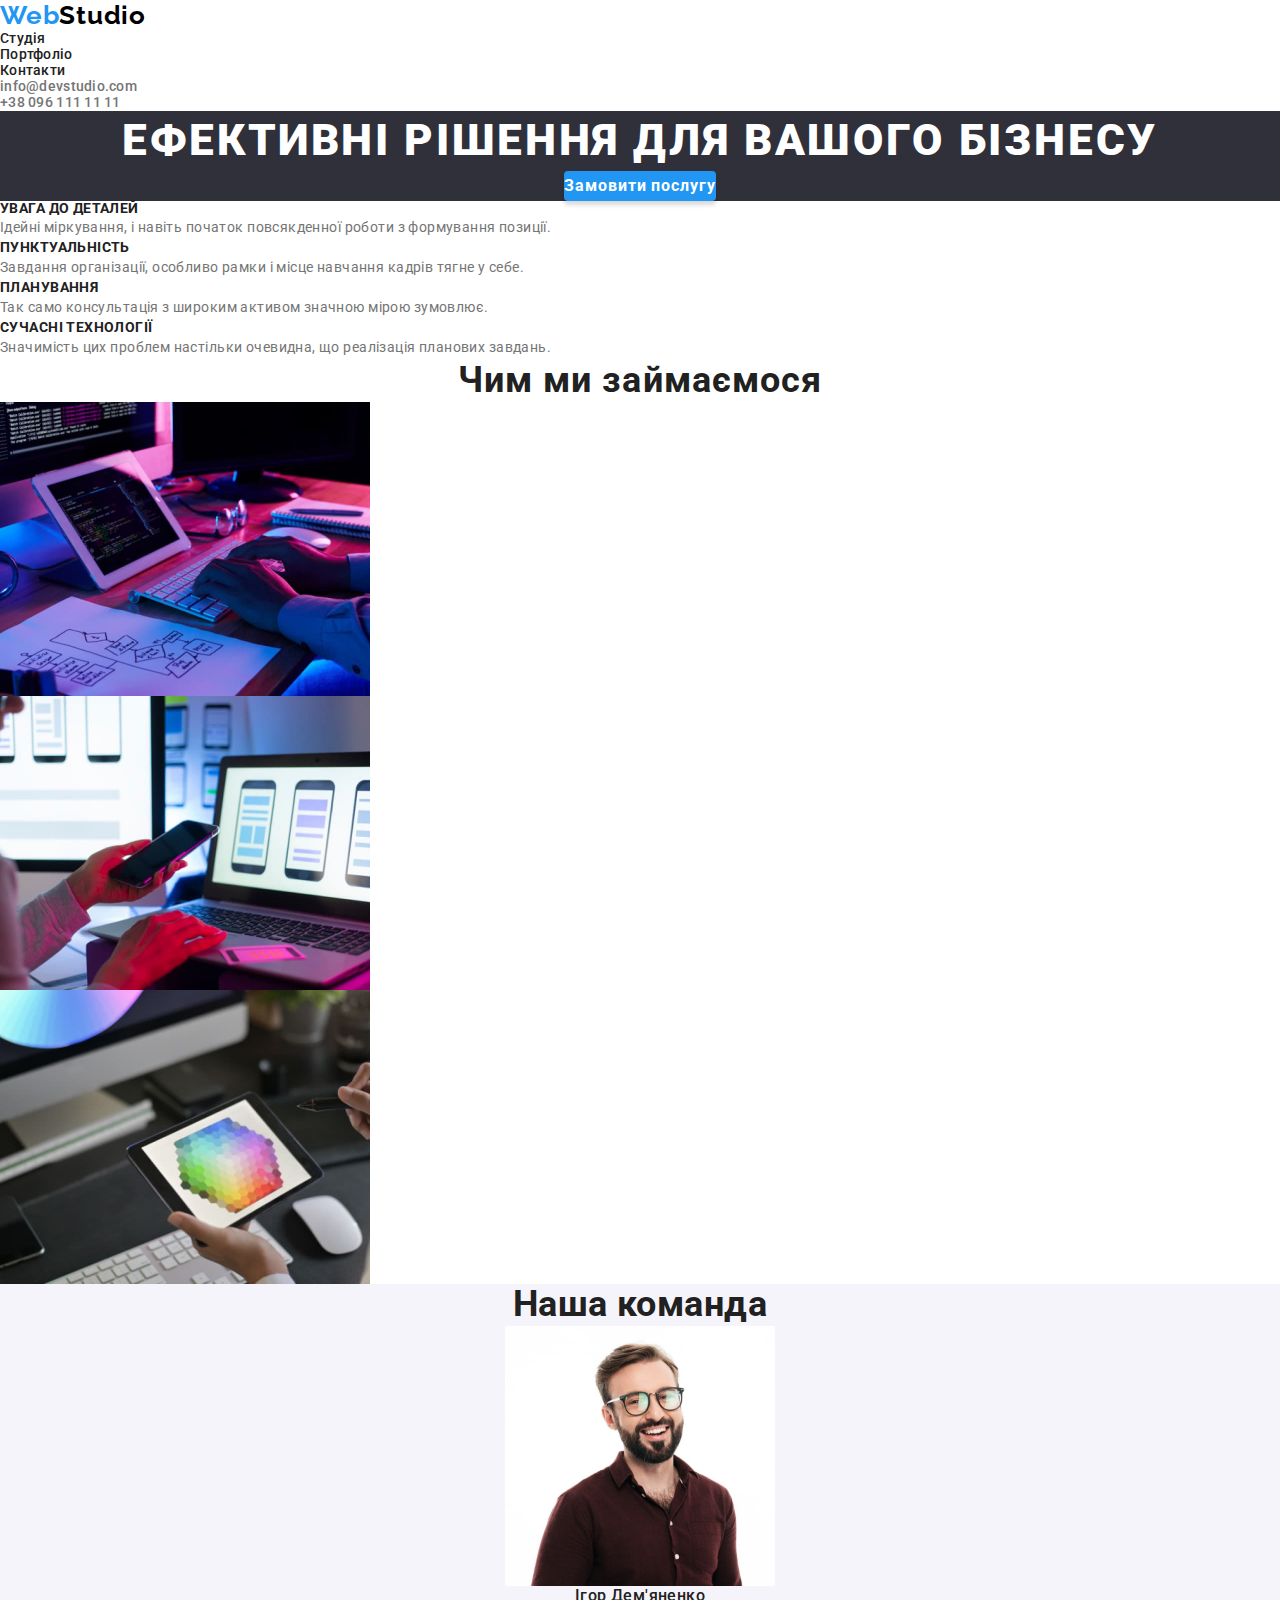
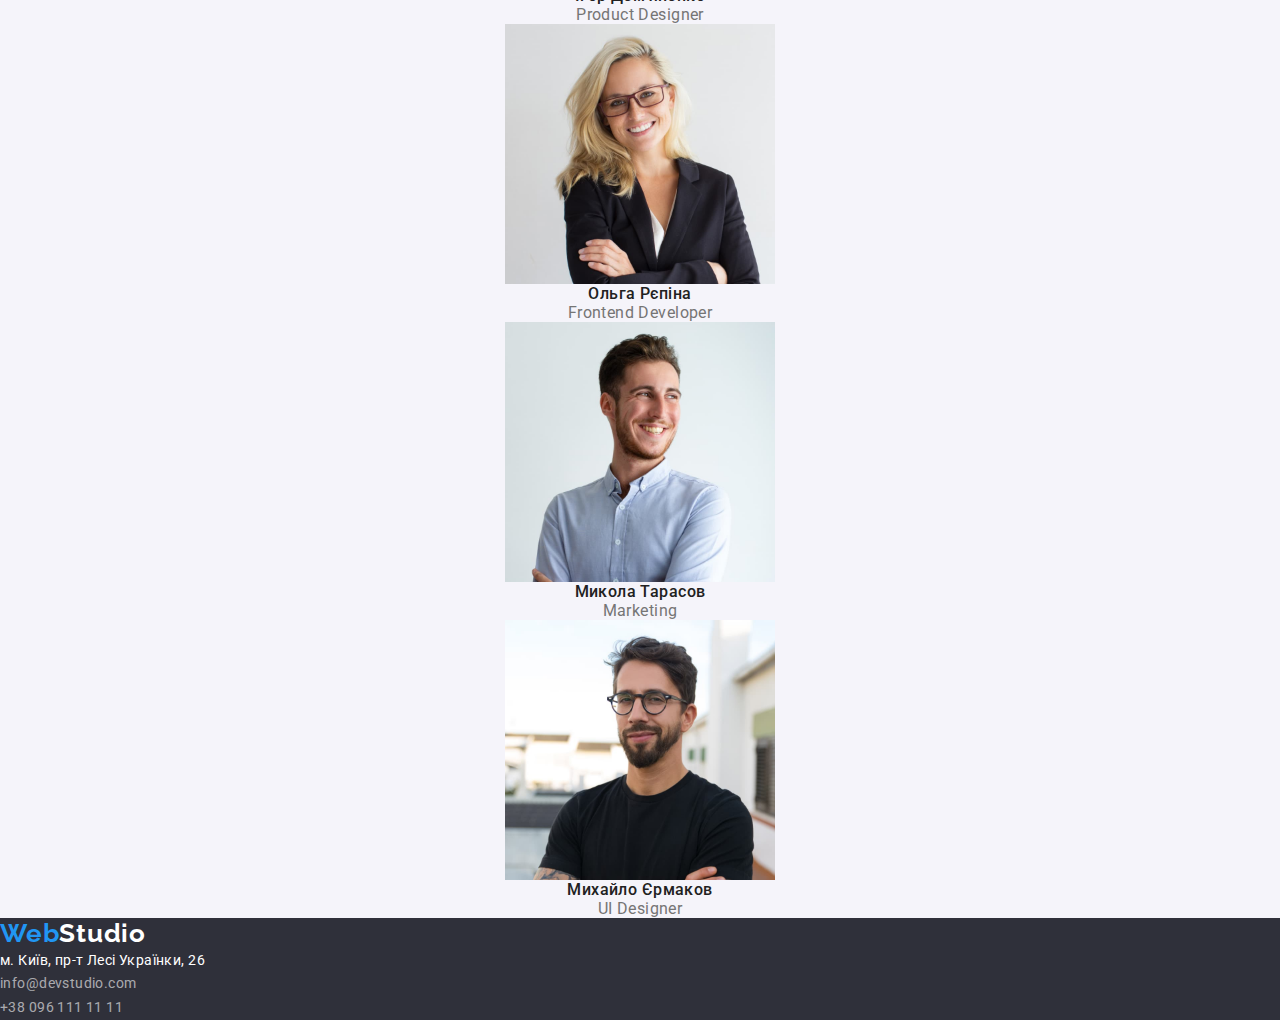
<file: index.html>
<!DOCTYPE html>
<html lang="uk">

<head>
	<meta charset="UTF-8">
	<meta http-equiv="X-UA-Compatible" content="IE=edge">
	<meta name="viewport" content="width=device-width, initial-scale=1.0">

	<title lang="en">WebStudio #2</title>

	<link rel="stylesheet" href="./css/styles.css">
</head>

<body>
	<header class="header">
		<nav class="header__nav">
			<a class="logo__link black" href="./index.html" lang="en">Web<span>Studio</span></a>
			<ul class="nav__list">
				<li class="nav__item">
					<a class="nav__link" href="#">Студія</a>
				</li>
				<li class="nav__item">
					<a class="nav__link" href="./portfolio.html">Портфоліо</a>
				</li>
				<li class="nav__item">
					<a class="nav__link" href="#">Контакти</a>
				</li>
			</ul>
		</nav>
		<ul class="header__list">
			<li class="header__item">
				<a class="header__link" href="mailto:info@devstudio.com" lang="en">info@devstudio.com</a>
			</li>
			<li class="header__item">
				<a class="header__link" href="tel:+380961111111">+38 096 111 11 11</a>
			</li>
		</ul>
	</header>

	<main class="main__content">
		<section class="main__hero">
			<h1 class="hero__title">Ефективні рішення для вашого бізнесу</h1>
			<button class="hero__btn" type="button">Замовити послугу</button>
		</section>

		<section class="main__benefits">
			<h2 class="benefits__title" hidden>Переваги</h2>
			<ul class="benefits__list">
				<li class="benefits__item">
					<h3 class="benefits__name">Увага до деталей</h3>
					<p class="benefits__discrpt">
						Ідейні міркування, і навіть початок повсякденної роботи з формування позиції.
					</p>
				</li>
				<li class="benefits__item">
					<h3 class="benefits__name">Пунктуальність</h3>
					<p class="benefits__discrpt">
						Завдання організації, особливо рамки і місце навчання кадрів тягне у себе.
					</p>
				</li>
				<li class="benefits__item">
					<h3 class="benefits__name">Планування</h3>
					<p class="benefits__discrpt">
						Так само консультація з широким активом значною мірою зумовлює.
					</p>
				</li>
				<li class="benefits__item">
					<h3 class="benefits__name">Сучасні технології</h3>
					<p class="benefits__discrpt">
						Значимість цих проблем настільки очевидна, що реалізація планових завдань.
					</p>
				</li>
			</ul>
		</section>

		<section class="main__example">
			<h2 class="example__title">Чим ми займаємося</h2>
			<ul class="example__list">
				<li class="example__item">
					<img class="example__img" src="./images/example/box1.jpg" alt="Чоловік пише алгоритм у коді"
						width="370">
				</li>
				<li class="example__item">
					<img class="example__img" src="./images/example/box2.jpg" alt="Жінка тримає смартфон" width="370">
				</li>
				<li class="example__item">
					<img class="example__img" src="./images/example/box3.jpg" alt="Жінка рисує на графічному планшеті"
						width="370">
				</li>
			</ul>
		</section>

		<section class="main__team">
			<h2 class="team__title">Наша команда</h2>
			<ul class="team__list">
				<li class="team__item">
					<img class="team__img" src="./images/team/member1.jpg"
						alt="Чоловік в окулярах та в сорочці посміхається" width="270">
					<h3 class="team__name">Ігор Дем'яненко</h3>
					<p class="team__position" lang="en">Product Designer</p>
				</li>
				<li class="team__item">
					<img class="team__img" src="./images/team/member2.jpg"
						alt="Жінка в окулярах та в піджаку посміхається" width="270">
					<h3 class="team__name">Ольга Рєпіна</h3>
					<p class="team__position" lang="en">Frontend Developer</p>
				</li>
				<li class="team__item">
					<img class="team__img" src="./images/team/member3.jpg"
						alt="Чоловік в сорочці, дивлячись на світло, посміхається" width="270">
					<h3 class="team__name">Микола Тарасов</h3>
					<p class="team__position" lang="en">Marketing</p>
				</li>
				<li class="team__item">
					<img class="team__img" src="./images/team/member4.jpg"
						alt="Чоловік в окулярах та в футболці посміхається" width="270">
					<h3 class="team__name">Михайло Єрмаков</h3>
					<p class="team__position" lang="en">UI Designer</p>
				</li>
			</ul>
		</section>
	</main>

	<footer class="footer">
		<a class="logo__link white" href="./index.html" lang="en">Web<span>Studio</span></a>
		<address class="footer__address">
			<ul class="footer__list">
				<li class="footer__item">
					<a class="footer__map-address" href="https://goo.gl/maps/5xT6Rg2jsyuAcH8N7" target="_blank"
						rel="noopener noreferrer nofollow">
						м. Київ, пр-т Лесі Українки, 26
					</a>
				</li>
				<li class="footer__item">
					<a class="footer__link" href="mailto:info@devstudio.com" lang="en">
						info@devstudio.com
					</a>
				</li>
				<li class="footer__item">
					<a class="footer__link" href="tel:+380961111111">+38 096 111 11 11</a>
				</li>
			</ul>
		</address>
	</footer>
</body>

</html>
</file>
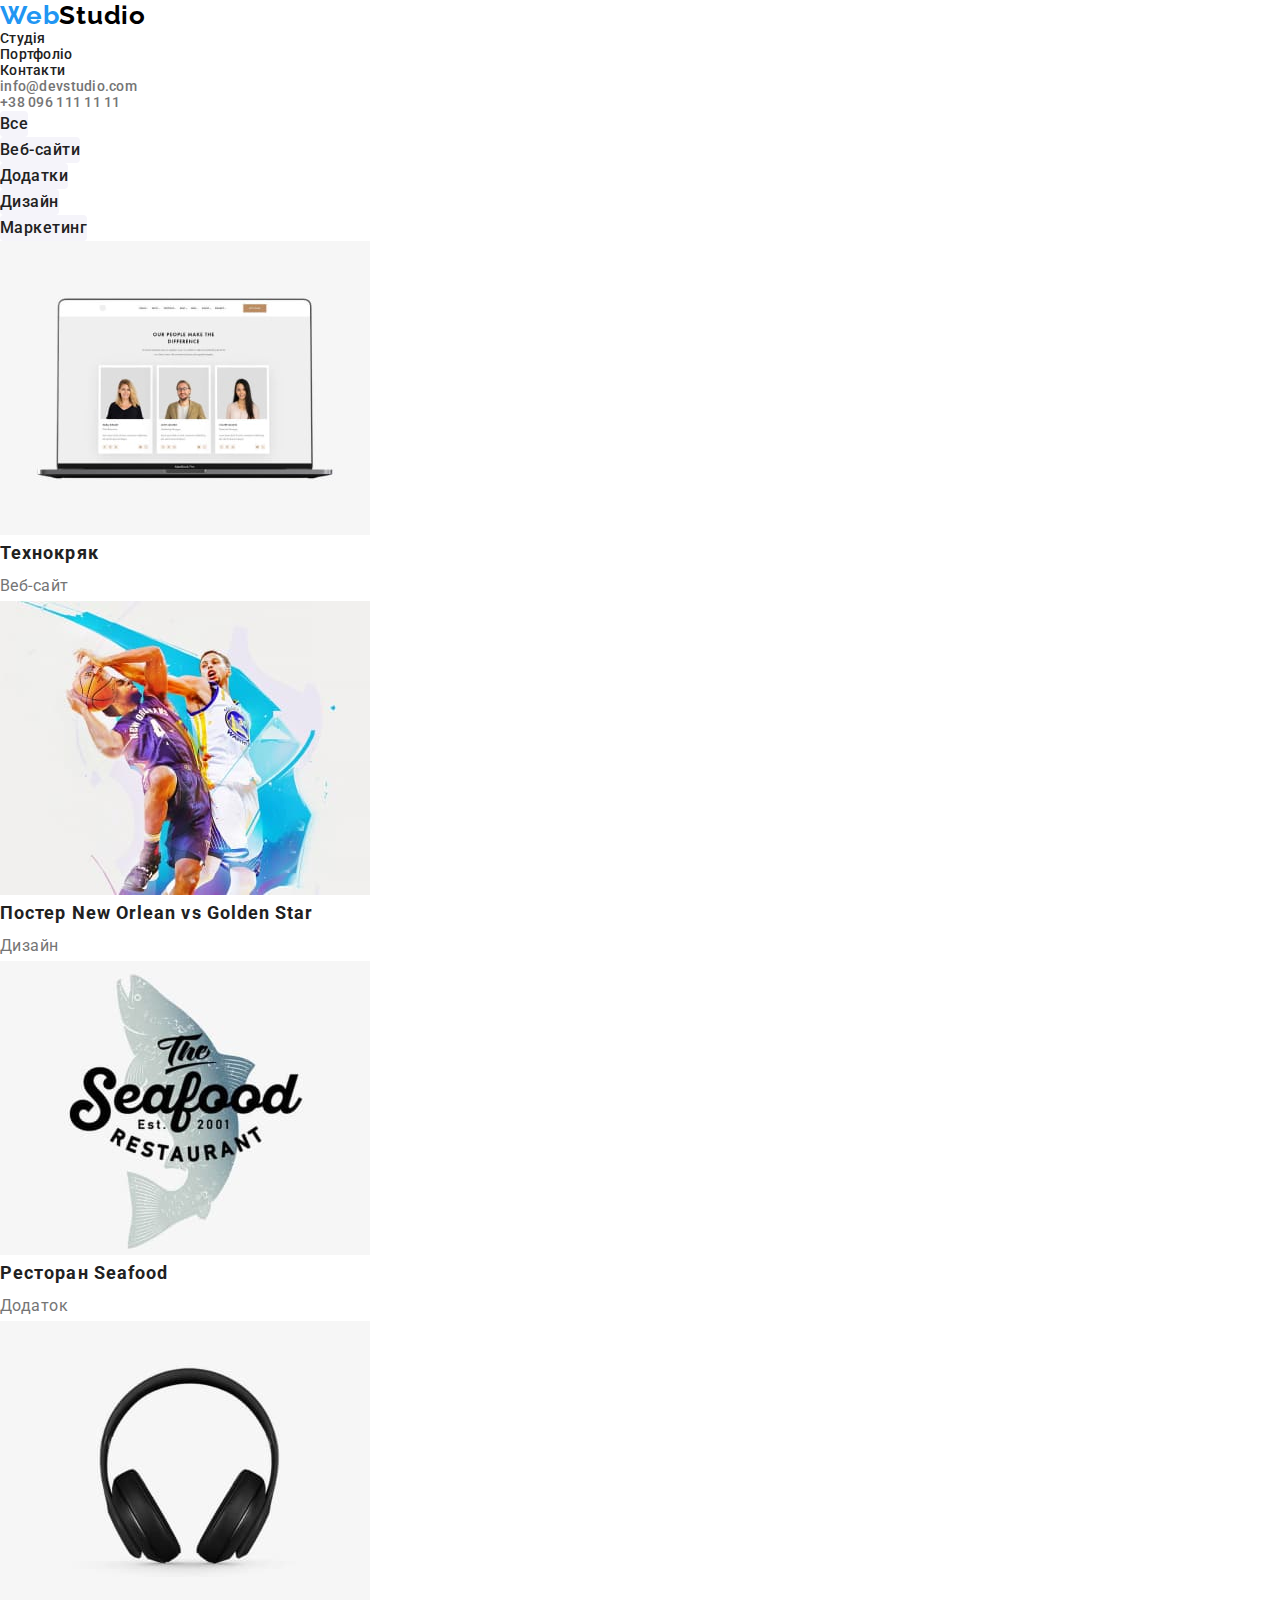
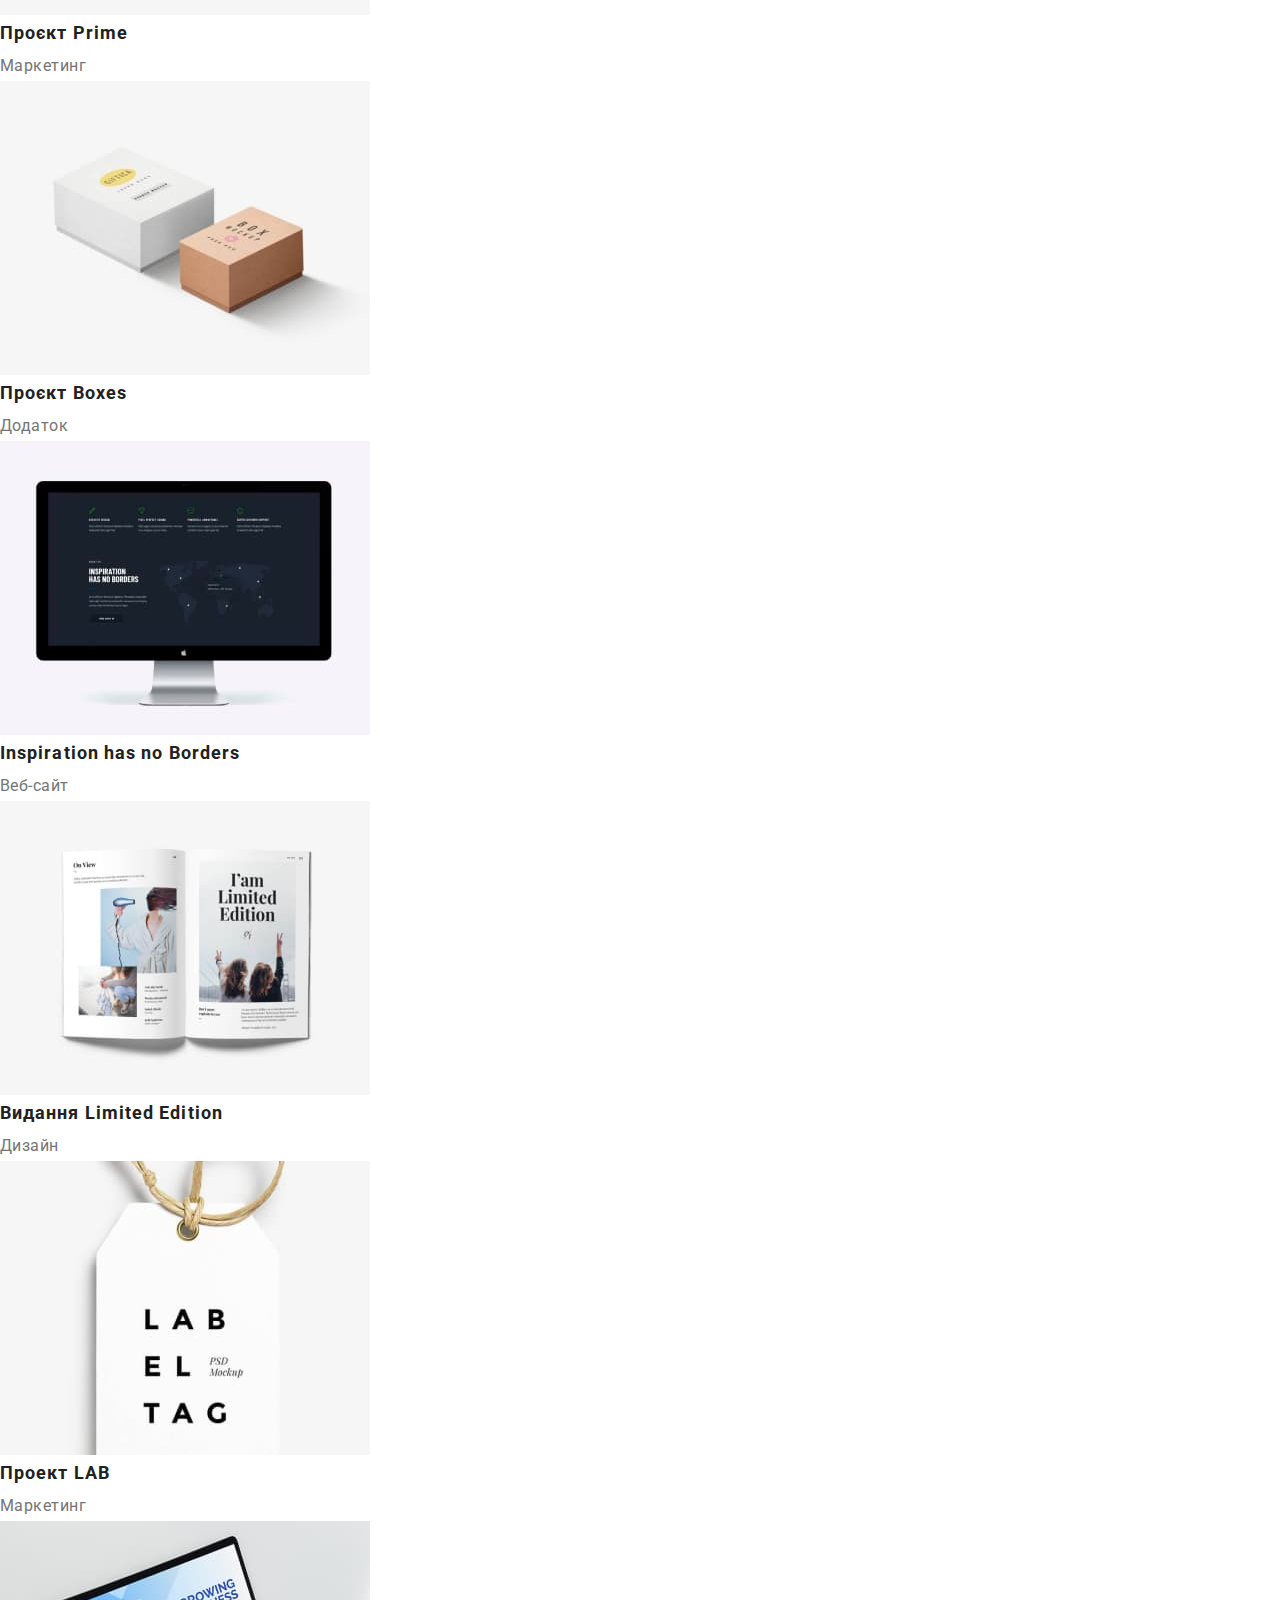
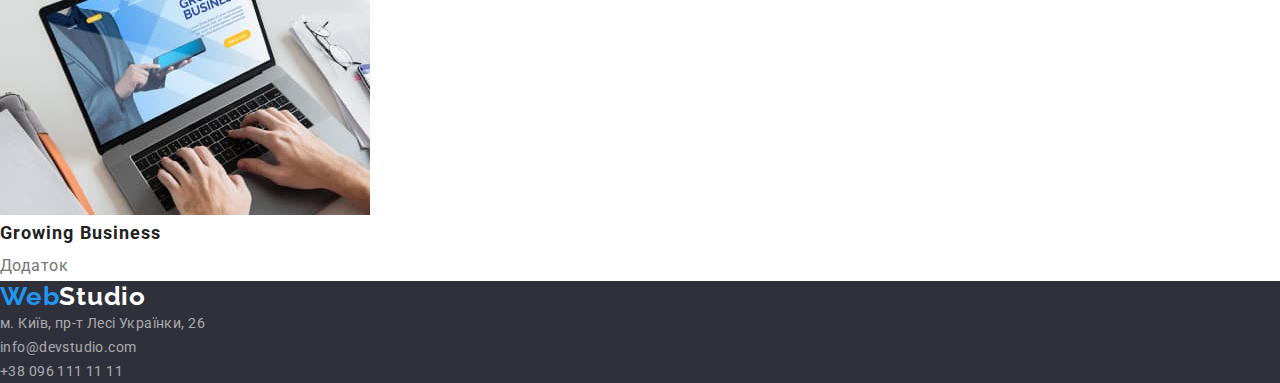
<file: portfolio.html>
<!DOCTYPE html>
<html lang="uk">

<head>
	<meta charset="UTF-8">
	<meta http-equiv="X-UA-Compatible" content="IE=edge">
	<meta name="viewport" content="width=device-width, initial-scale=1.0">

	<title>Портфоліо</title>

	<link rel="stylesheet" href="./css/styles.css">
</head>

<body>
	<header class="header">
		<nav class="header__nav">
			<a class="logo__link black" href="./index.html" lang="en">Web<span>Studio</span></a>
			<ul class="nav__list">
				<li class="nav__item">
					<a class="nav__link" href="#">Студія</a>
				</li>
				<li class="nav__item">
					<a class="nav__link" href="./portfolio.html">Портфоліо</a>
				</li>
				<li class="nav__item">
					<a class="nav__link" href="#">Контакти</a>
				</li>
			</ul>
		</nav>
		<ul class="header__list">
			<li class="header__item">
				<a class="header__link" href="mailto:info@devstudio.com" lang="en">info@devstudio.com</a>
			</li>
			<li class="header__item">
				<a class="header__link" href="tel:+380961111111">+38 096 111 11 11</a>
			</li>
		</ul>
	</header>

	<main class="portfolio__content">
		<section class="portfolio__section">
			<h1 class="portfolio__title" hidden>Портфоліо</h1>
			<ul class="portfolio__filter">
				<li class="filter__item">
					<button class="filter__button" type="button">Все</button>
				</li>
				<li class="filter__item">
					<button class="filter__button" type="button">Веб-сайти</button>
				</li>
				<li class="filter__item">
					<button class="filter__button" type="button">Додатки</button>
				</li>
				<li class="filter__item">
					<button class="filter__button" type="button">Дизайн</button>
				</li>
				<li class="filter__item">
					<button class="filter__button" type="button">Маркетинг</button>
				</li>
			</ul>

			<ul class="portfolio__list">
				<li class="portfolio__item">
					<a class="portfolio__link" href="#">
						<img class="portfolio__img" src="./images/portfolio/portfolio-list/img_1.jpg"
							alt="ноутбук на якому показан сайт" width="370">
						<h2 class="portfolio__name">Технокряк</h2>
						<p class="portfolio__discrpt">Веб-сайт</p>
					</a>
				</li>
				<li class="portfolio__item">
					<a class="portfolio__link" href="#">
						<img class="portfolio__img" src="./images/portfolio/portfolio-list/img_2.jpg"
							alt="два чоловіка грають у баскетбол" width="370">
						<h2 class="portfolio__name">Постер New Orlean vs Golden Star</h2>
						<p class="portfolio__discrpt">Дизайн</p>
					</a>
				</li>
				<li class="portfolio__item">
					<a class="portfolio__link" href="#">
						<img class="portfolio__img" src="./images/portfolio/portfolio-list/img_3.jpg"
							alt="логотип ресторану 'морська їжа'" width="370">
						<h2 class="portfolio__name">Ресторан Seafood</h2>
						<p class="portfolio__discrpt">Додаток</p>
					</a>
				</li>
				<li class="portfolio__item">
					<a class="portfolio__link" href="#">
						<img class="portfolio__img" src="./images/portfolio/portfolio-list/img_4.jpg"
							alt="чорні комп'ютерні навушники" width="370">
						<h2 class="portfolio__name">Проєкт Prime</h2>
						<p class="portfolio__discrpt">Маркетинг</p>
					</a>
				</li>
				<li class="portfolio__item">
					<a class="portfolio__link" href="#">
						<img class="portfolio__img" src="./images/portfolio/portfolio-list/img_5.jpg"
							alt="біла та помаранжева коробочки" width="370">
						<h2 class="portfolio__name">Проєкт Boxes</h2>
						<p class="portfolio__discrpt">Додаток</p>
					</a>
				</li>
				<li class="portfolio__item">
					<a class="portfolio__link" href="#">
						<img class="portfolio__img" src="./images/portfolio/portfolio-list/img_6.jpg"
							alt="монітор на якому показан сайт" width="370">
						<h2 class="portfolio__name">Inspiration has no Borders</h2>
						<p class="portfolio__discrpt">Веб-сайт</p>
					</a>
				</li>
				<li class="portfolio__item">
					<a class="portfolio__link" href="#">
						<img class="portfolio__img" src="./images/portfolio/portfolio-list/img_7.jpg"
							alt="книжка на якій показан дизайн" width="370">
						<h2 class="portfolio__name">Видання Limited Edition</h2>
						<p class="portfolio__discrpt">Дизайн</p>
					</a>
				</li>
				<li class="portfolio__item">
					<a class="portfolio__link" href="#">
						<img class="portfolio__img" src="./images/portfolio/portfolio-list/img_8.jpg"
							alt="бірка з назвою проекту" width="370">
						<h2 class="portfolio__name">Проект LAB</h2>
						<p class="portfolio__discrpt">Маркетинг</p>
					</a>
				</li>
				<li class="portfolio__item">
					<a class="portfolio__link" href="#">
						<img class="portfolio__img" src="./images/portfolio/portfolio-list/img_9.jpg"
							alt="чоловік працює в додатку на ноутбуці" width="370">
						<h2 class="portfolio__name">Growing Business</h2>
						<p class="portfolio__discrpt">Додаток</p>
					</a>
				</li>
			</ul>
		</section>
	</main>

	<footer class="footer">
		<a class="logo__link white" href="./index.html" lang="en">Web<span>Studio</span></a>
		<address class="footer__address">
			<ul class="footer__list">
				<li class="footer__item">
					<a class="footer__link" href="https://goo.gl/maps/5xT6Rg2jsyuAcH8N7" target="_blank"
						rel="noopener noreferrer nofollow">
						м. Київ, пр-т Лесі Українки, 26
					</a>
				</li>
				<li class="footer__item">
					<a class="footer__link" href="mailto:info@devstudio.com" lang="en">
						info@devstudio.com
					</a>
				</li>
				<li class="footer__item">
					<a class="footer__link" href="tel:+380961111111">+38 096 111 11 11</a>
				</li>
			</ul>
		</address>
	</footer>
</body>

</html>
</file>
<file: css/styles.css>
@charset "UTF-8";
@import url('https://fonts.googleapis.com/css2?family=Roboto:wght@400;500;700;900&display=swap');
@import url('https://fonts.googleapis.com/css2?family=Raleway:wght@700&display=swap');
/* font-family: 'Raleway', sans-serif; */
@import url(./nullstyle.css);

:root {
	--primary-text-color: #212121;
	--secondary-text-color: #757575;
	--hover-text-color: #2196F3;
	--header-logo-color: #2196F3;
	--hero-text-color: #FFFFFF;
	--footer-map-address-color: #FFFFFF;
	--footer-address-color: rgba(255, 255, 255, 0.6);
	--filter-hover-text-btn-color: #FFFFFF;

	--header-bg-color: #FFFFFF;
	--benefits-example-bg-color: #FFFFFF;
	--hero-bg-color: #2F303A;
	--hero-bg-hover-btn-color: #188CE8;
	--team-bg-color: #F5F4FA;
	--footer-bg-color: #2F303A;
	--portfolio-bg-color: #FFFFFF;
	--filter-btn-bg-color: #F5F4FA;
	--filter-hover-btn-bg-color: #2196F3;
}

body {
	font-family: 'Roboto', sans-serif;
	color: var(--primary-text-color);
}

.black span{
	color: #000000;
}
.white span{
	color: #FFFFFF;
}


/* .................................HEADER................................ */
.header {
	font-weight: 500;
	line-height: 1.14;
	letter-spacing: 0.02em;
	background-color: var(--header-bg-color);
}

.header__nav {}

.logo__link {
	font-family: 'Raleway', sans-serif;
	font-weight: 700;
	font-size: 26px;
	line-height: 1.19;
	letter-spacing: 0.03em;
	color: var(--header-logo-color);
}


.nav__list {
	
}

.nav__item {}

.nav__link {
	color: var(--primary-text-color);
}
.nav__link:hover,
.nav__link:focus {
	color: var(--hover-text-color);
}

.header__list {
	
}

.header__item {}

.header__link {
	color: var(--secondary-text-color);
}
.header__link:hover,
.header__link:focus {
	color: var(--hover-text-color);
}
/* .................................END HEADER................................ */


/* ...................................FOOTER.................................. */
.footer {
	background-color: var(--footer-bg-color);
}

.footer__address {
	font-style: normal;
}

.footer__list {
	line-height: 1.71;
	letter-spacing: 0.03em;
}

.footer__item {}

.footer__map-address {
	color: var(--footer-map-address-color);
}
.footer__map-address:hover,
.footer__map-address:focus {
	color: var(--hover-text-color);
}

.footer__link {
	color: var(--footer-address-color);
}
.footer__link:hover,
.footer__link:focus {
	color: var(--hover-text-color);
}
/* .................................END FOOTER................................ */


/* ...............................INDEX.HTML............................... */
.main__content {}

.main__hero {
	background-color: var(--hero-bg-color);
	text-align: center;
}

.hero__title {
	font-weight: 900;
	font-size: 44px;
	line-height: 1.36;
	letter-spacing: 0.06em;
	text-transform: uppercase;
	color: var(--hero-text-color);
}

.hero__btn {
	font-weight: 700;
	font-size: 16px;
	line-height: 1.875;
	letter-spacing: 0.06em;
	color: var(--hero-text-color);
	background-color: var(--hover-text-color);
	box-shadow: 0px 4px 4px rgba(0, 0, 0, 0.15);
	border-radius: 4px;
}
.hero__btn:hover,
.hero__btn:focus {
	background-color: var(--hero-bg-hover-btn-color);
}

.main__benefits {
	background-color: var(--benefits-example-bg-color);
}

.benefits__title {}

.benefits__list {
	letter-spacing: 0.03em;
}

.benefits__item {}

.benefits__name {
	font-weight: 700;
	line-height: 1.14;
	text-transform: uppercase;
	color: var(--primary-text-color);
}

.benefits__discrpt {
	line-height: 1.71;
	color: var(--secondary-text-color);
}

.main__example {
	background-color: var(--benefits-example-bg-color);
}

.example__title {
	font-weight: 700;
	font-size: 36px;
	line-height: 1.16;
	text-align: center;
	letter-spacing: 0.03em;
	color: var(--primary-text-color);
}

.example__list {}

.example__item {}

.example__img {}

.main__team {
	background-color: var(--team-bg-color);
	letter-spacing: 0.03em;
}

.team__title {
	font-weight: 700;
	font-size: 36px;
	line-height: 1.16;
	text-align: center;
	color: var(--primary-text-color);
}

.team__list {}

.team__item {
	text-align: center;
	font-size: 16px;
	line-height: 1.1875;
}

.team__img {}

.team__name {
	font-weight: 500;
	color: var(--primary-text-color);
}

.team__position {
	color: var(--secondary-text-color);
}
/* ...............................END INDEX.HTML.............................. */


/* ...............................PORTFOLIO.HTML.............................. */
.portfolio__content {}

.portfolio__section {
	background-color: var(--portfolio-bg-color);
}

.portfolio__title {}

.portfolio__filter {}

.filter__item {}

.filter__button {
	font-weight: 500;
	font-size: 16px;
	line-height: 1.625;
	text-align: center;
	letter-spacing: 0.03em;
	color: var(--primary-text-color);
	background-color: var(--filter-btn-bg-color);
	border-radius: 4px;
}
.filter__button:hover,
.filter__button:focus {
	color: var(--filter-hover-text-btn-color);
	background-color: var(--filter-hover-btn-bg-color);
	box-shadow: 0px 3px 1px rgba(0, 0, 0, 0.1), 0px 1px 2px rgba(0, 0, 0, 0.08), 0px 2px 2px rgba(0, 0, 0, 0.12);
}

.portfolio__list {}

.portfolio__item {
	/* border: 1px solid #EEEEEE; */
}

.portfolio__link {}

.portfolio__img {}

.portfolio__name {
	font-weight: 700;
	font-size: 18px;
	line-height: 2;
	letter-spacing: 0.06em;
	color: var(--primary-text-color);
}

.portfolio__discrpt {
	font-size: 16px;
	line-height: 1.875;
	letter-spacing: 0.03em;
	color: var(--secondary-text-color);
}
/* ...............................END PORTFOLIO.HTML.......................... */
</file>
